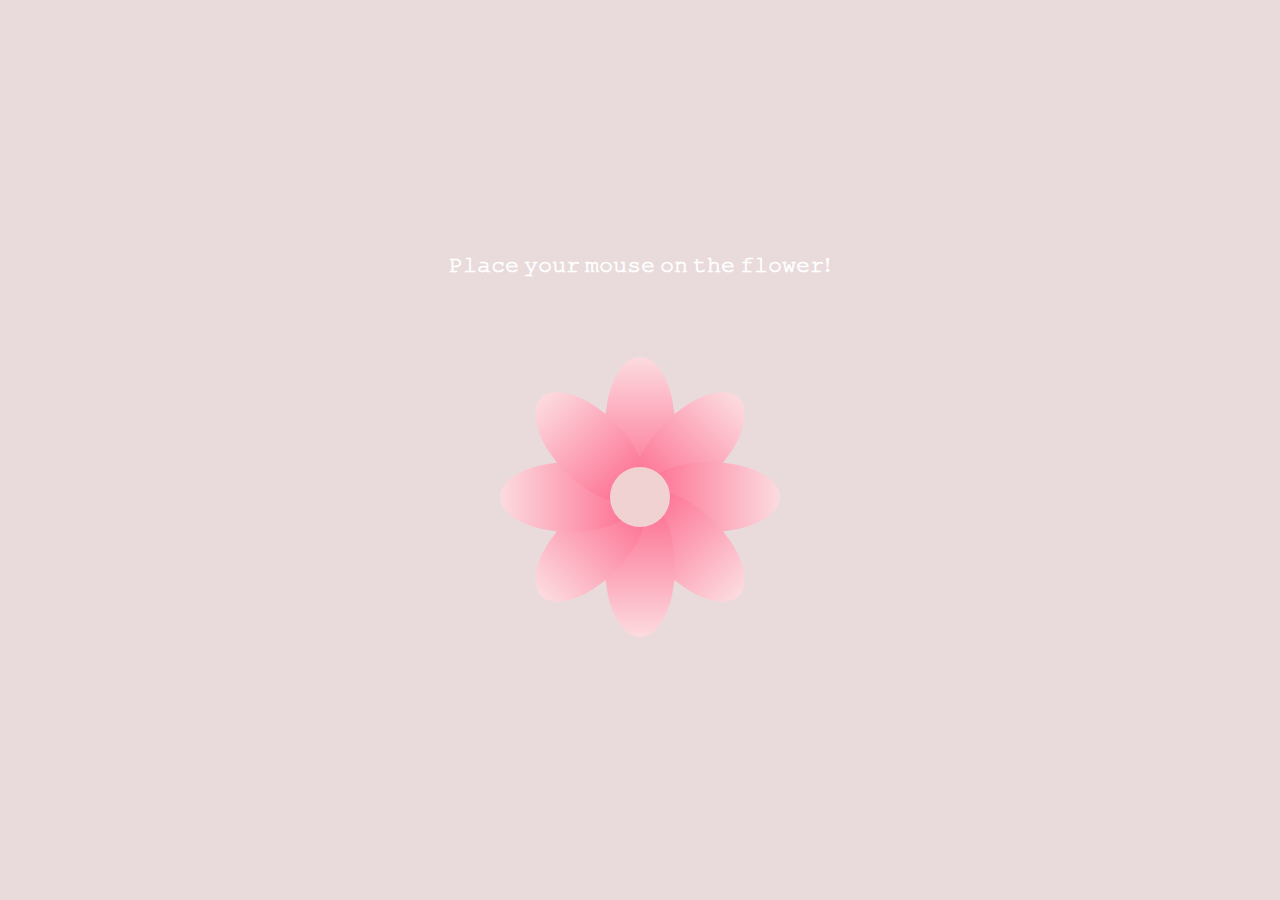
<file: flower/index.html>
<!DOCTYPE html>
<html lang="en">
<head>
  <meta charset="UTF-8">
  <meta name="viewport" content="width=device-width, initial-scale=1.0">
  <title>simple animated flower</title>
  <link rel="stylesheet" href="./style.css">
</head>
<body>
  <h1>𝙿𝚕𝚊𝚌𝚎 𝚢𝚘𝚞𝚛 𝚖𝚘𝚞𝚜𝚎 𝚘𝚗 𝚝𝚑𝚎 𝚏𝚕𝚘𝚠𝚎𝚛!</h1>

  <div class="flower">
    <div class="petal petal1"></div>
    <div class="petal petal2"></div>
    <div class="petal petal3"></div>
    <div class="petal petal4"></div>
    <div class="petal petal5"></div>
    <div class="petal petal6"></div>
    <div class="petal petal7"></div>
    <div class="petal petal8"></div>
    <div class="center"></div>
  </div>

</body>
</html>
</file>
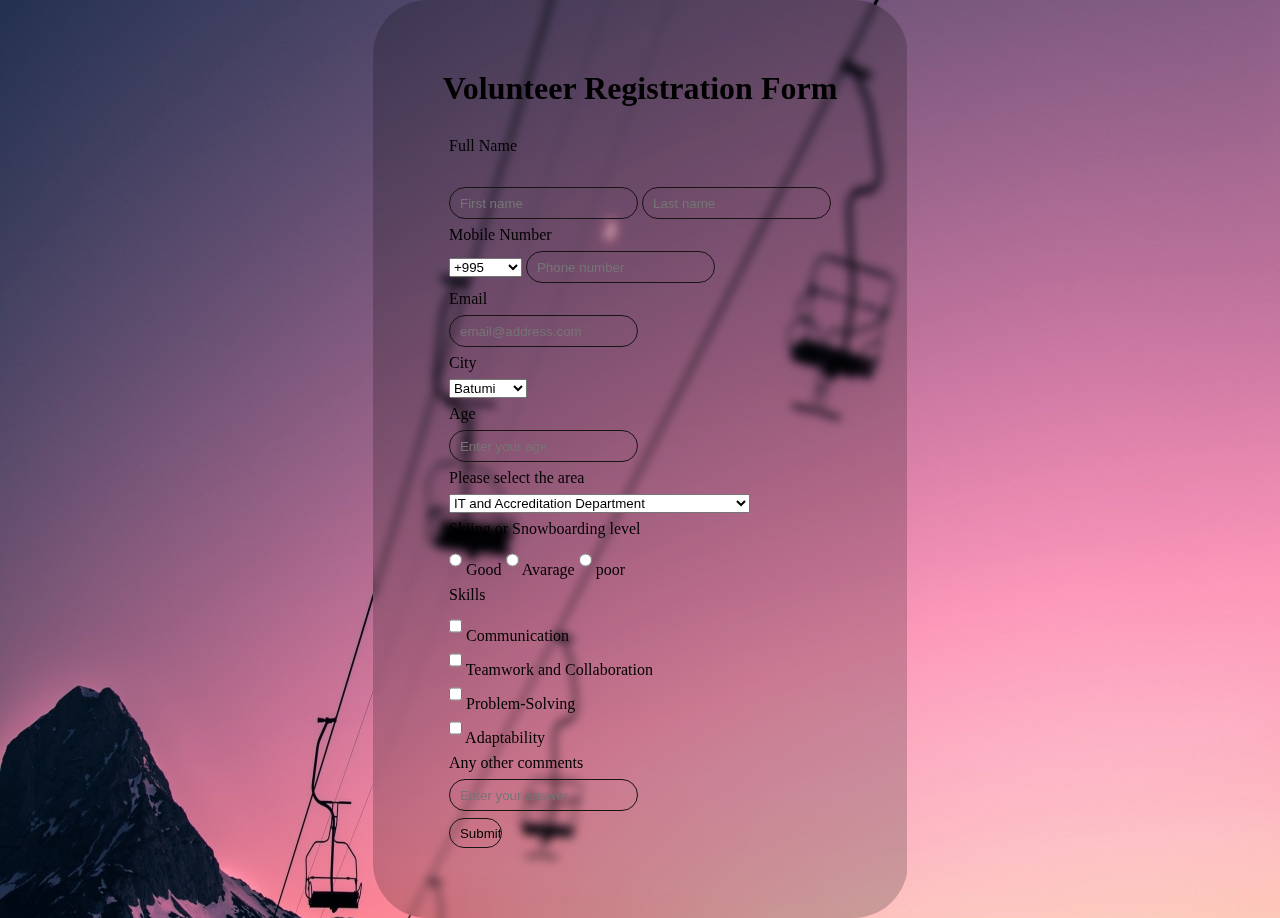
<file: forms/index.html>
<!DOCTYPE html>
<html lang="en">
<head>
    <meta charset="UTF-8">
    <meta name="viewport" content="width=device-width, initial-scale=1.0">
    <title>Forms</title>
    <link rel="stylesheet" href="./style.css">
</head>
<body>
    <section>
        <h1>Volunteer Registration Form</h1>
        <form action="">
            <label for="fullname">Full Name</label> <br>
            <div class="fullname-wrapper">
                <input type="text" id="firstname" name="firstname" placeholder="First name">
                <input type="text" id="lastname" name="lastname" placeholder="Last name">
            </div>

            <label for="tel">Mobile Number</label>
            <div class="phone-number-wrapper">
                <select name="" id="tel">
                    <option value="">+995</option>
                    <option value="">🇬🇪 +995</option>
                    <option value="">🇬🇪 +995</option>
                    <option value="">🇬🇪 +995</option>
                </select>
                <input class="phone-number-input" type="text" placeholder="Phone number">
            </div>

            <label for="email">Email</label>
            <div>
                <input type="text" id="email" placeholder="email@address.com">
            </div>

            <label for="location">City</label> 
            <div>  
                <select name="" id="location">
                    <option value="select" disabled>Select</option>
                    <option value="batumi">Batumi</option>
                    <option value="tbilisi">Tbilisi</option>
                    <option value="kutaisi">Kutaisi</option>
                    <option value="bakuriani">Bakuriani</option>
                </select> 
            </div>

            <label for="age">Age</label> 
            <div>
                <input type="text" id="age" placeholder="Enter your age"> 
            </div>
            
            <label for="area">Please select the area</label> 
            <div>
                <select name="volunteer area" id="area">
                    <option value="select" disabled>Please select the area you wish to volunteer in:</option>
                    <option value="IT">IT and Accreditation Department</option>
                    <option value="sport">Sports Department</option>
                    <option value="infrastructure">Infrastructure Department</option>
                    <option value="marketing">Marketing and Public Relations Department</option>
                    <option value="Transport">Transport and Arrival Department</option>
                </select>       
            </div>

            <label for="">Skiing or Snowboarding level</label>
            <div>
                <input type="radio" id="radio1" name="radio">
                <label for="radio1">Good</label> 
                <input type="radio" id="radio2" name="radio">
                <label for="radio2">Avarage</label> 
                <input type="radio" id="radio2" name="radio">
                <label for="radio2">poor</label> 
            </div>
            
            <label for="">Skills</label>
            <div class="skills">
                <input type="checkbox" id="value1" name="value" value="value 1">
                <label for="value1">Communication</label> <br>
                <input type="checkbox" id="value2" name="value" value="value 2">
                <label for="vvalue2">Teamwork and Collaboration</label> <br>
                <input type="checkbox" id="value1" name="value" value="value 1">
                <label for="value1">Problem-Solving</label> <br>
                <input type="checkbox" id="value1" name="value" value="value 1">
                <label for="value1">Adaptability</label>
            </div>

            <label for="comments">Any other comments</label>
            <div>
                <input type="text" name="comment" id="comments" placeholder="Enter your answer">
            </div>
            <div>
                <input type="submit" value="Submit">
            </div>
        </form>
    </section>
</body>
</html>
</file>
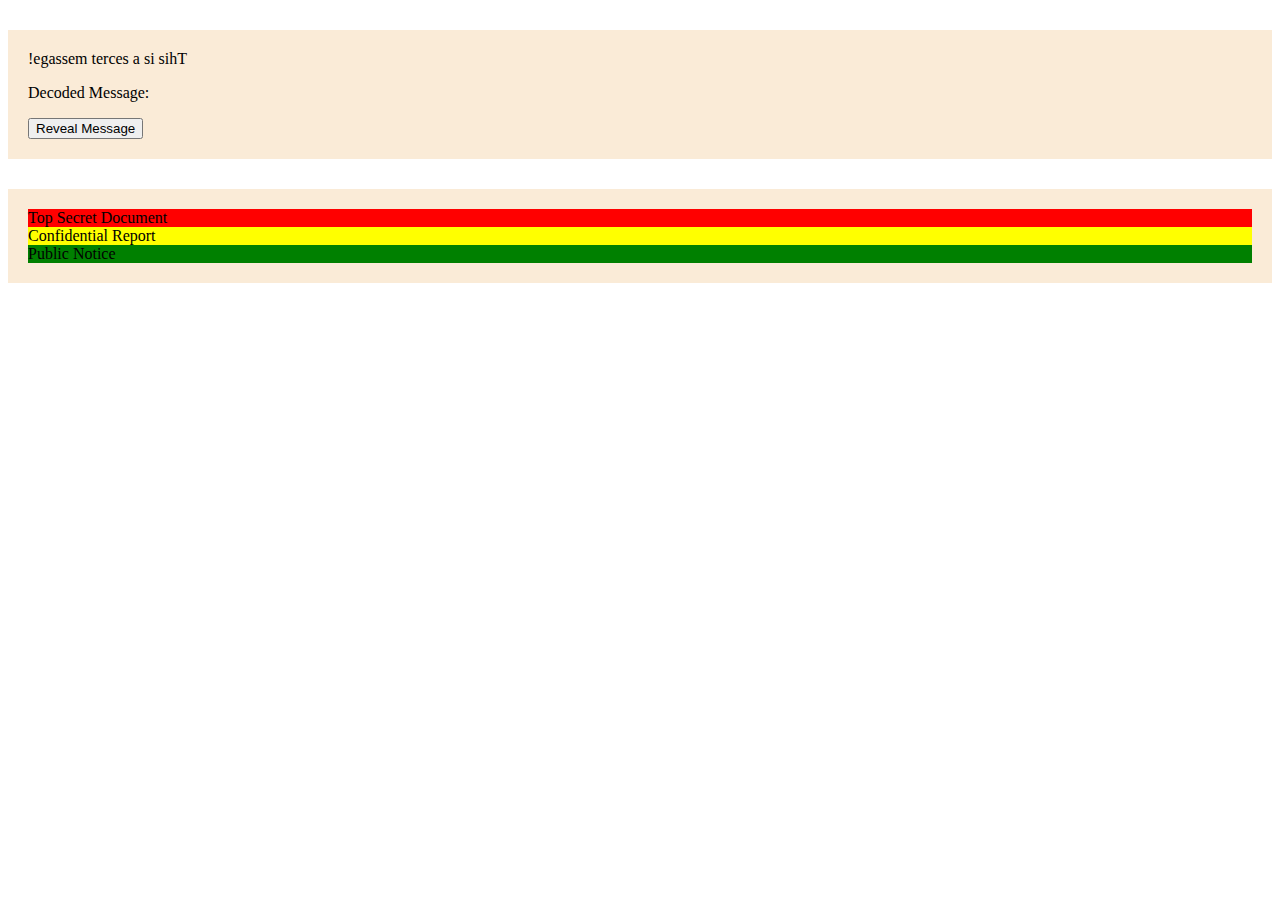
<file: session28/index.html>
<!DOCTYPE html>
<html lang="en">
<head>
    <meta charset="UTF-8">
    <meta name="viewport" content="width=device-width, initial-scale=1.0">
    <title>Document</title>
    <link rel="stylesheet" href="./styles.css">
</head>
<body>
    <div class="task 1">
        <p id="hidden-message" style="display: none;">!egassem terces a si sihT</p>
        <p>Decoded Message: <span id="decoded-message"></span></p>
        <button onclick="revealMessage()">Reveal Message</button>
    </div>

    <div class="task 2">
        <div class="classified" data-security="high">Top Secret Document</div>
        <div class="classified" data-security="medium">Confidential Report</div>
        <div class="classified" data-security="low">Public Notice</div>
    </div>

    
    <script src="./script.js"></script>
</body>
</html>
</file>
<file: flower/style.css>
* {
  margin: 0;
  padding: 0;
  box-sizing: border-box;
}

body {
  display: flex;
  gap: 70px;
  flex-direction: column;
  justify-content: center;
  align-items: center;
  height: 100vh;
  background-color: #e9dbdb;
}

h1{
  font-size: 20px;
  width: 100%;
  text-align: center;
  color: white;
}

.flower {
  position: relative;
  width: 300px;
  height: 300px;
  display: flex;
  justify-content: center;
  align-items: center;
}

.petal {
  position: absolute;
  width: 70px;
  height: 140px;
  background: linear-gradient(180deg, #fcdbdf, #fd688d);
  border-radius: 50%;
}

.petal1 {
  transform: rotate(0deg) translateY(-50%);
  animation-delay: 0.1s;
}

.petal2 {
  transform: rotate(45deg) translateY(-50%);
  animation-delay: 0.2s;
}

.petal3 {
  transform: rotate(90deg) translateY(-50%);
  animation-delay: 0.3s;
}

.petal4 {
  transform: rotate(135deg) translateY(-50%);
  animation-delay: 0.4s;
}

.petal5 {
  transform: rotate(180deg) translateY(-50%);
  animation-delay: 0.5s;
}

.petal6 {
  transform: rotate(225deg) translateY(-50%);
  animation-delay: 0.6s;
}

.petal7 {
  transform: rotate(270deg) translateY(-50%);
  animation-delay: 0.7s;
}

.petal8 {
  transform: rotate(315deg) translateY(-50%);
  animation-delay: 0.8s;
}

.center {
  position: absolute;
  width: 60px;
  height: 60px;
  background-color: #f1d2d2;
  border-radius: 50%;
}

.flower:hover .petal{
  animation-name: changeColor;
  animation-duration: 8s;
  animation-direction: reverse;
  animation-iteration-count: infinite;
}

.flower:hover{
  animation-name: rotateFlower;
  animation-duration: 8s;
  animation-iteration-count: infinite;
  animation-timing-function: ease;
}

@keyframes changeColor {
  0% {
    background: linear-gradient(180deg, #fcdbdf, #fd688d); 
  }
  25% {
    background: linear-gradient(180deg, #fcd2e3, #fa6094); ; 
  }
  50%{
    background: linear-gradient(180deg, #fabefc, #c34ec7); 
  }
  75%{
    background: linear-gradient(180deg, #f7d6d6, #fd6a6a); 
  }
  100%{
    background: linear-gradient(180deg, #fcd3fc, #e844f7); 
  }
}

@keyframes rotateFlower{
  0%{
    transform: scale(1) rotate(0deg); 
  } 
  50%{
    transform: scale(1.5) rotate(360deg);
    }
  100%{
    transform: scale(1) rotate(0deg);
  }  
}
</file>
<file: forms/style.css>
*{
    margin: 0;
    padding: 0;
}

body{
    background-image: url('../media/formsbg1.jpg');
    background-size: 100% 130%; 
    display: flex;
    justify-content: center;
    align-items: center;
    min-height: 100vh;
}



section{
    display: flex;
    gap: 30px;
    flex-direction: column;
    align-items: center;
    justify-content: center;
    border: none;
    border-radius: 55px;
    padding: 70px;
    width: px;
    backdrop-filter: blur(5px) brightness(0.8);
}


form{
    display: flex;
    flex-direction: column;
    gap: 20px;
    gap: 7px;
}

input{
    border-radius: 99px;
    height: 30px;
    padding-left: 10px;
    border: solid 1px rgb(24, 20, 20);
    background: transparent;
}
</file>
<file: session28/styles.css>
.task {
    margin-top: 30px;
    padding: 20px;
    background-color: antiquewhite;
}
</file>
